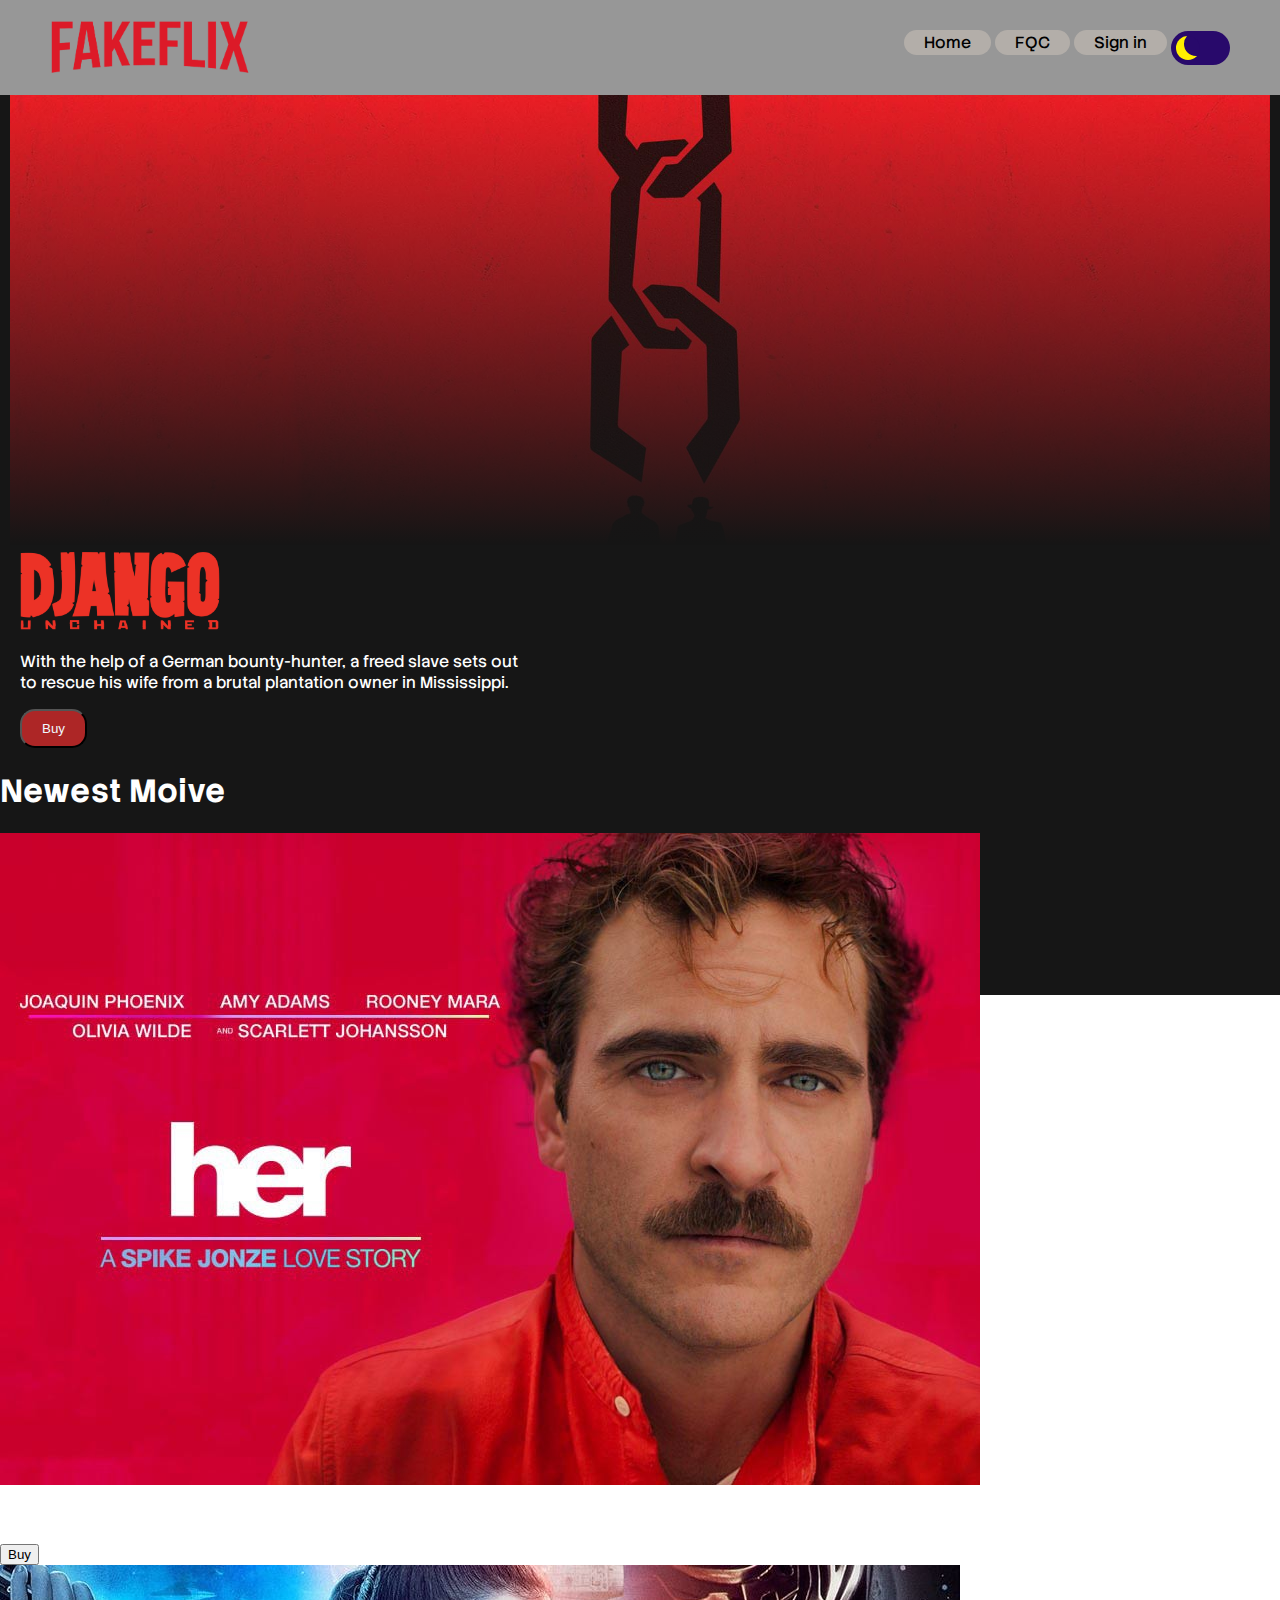
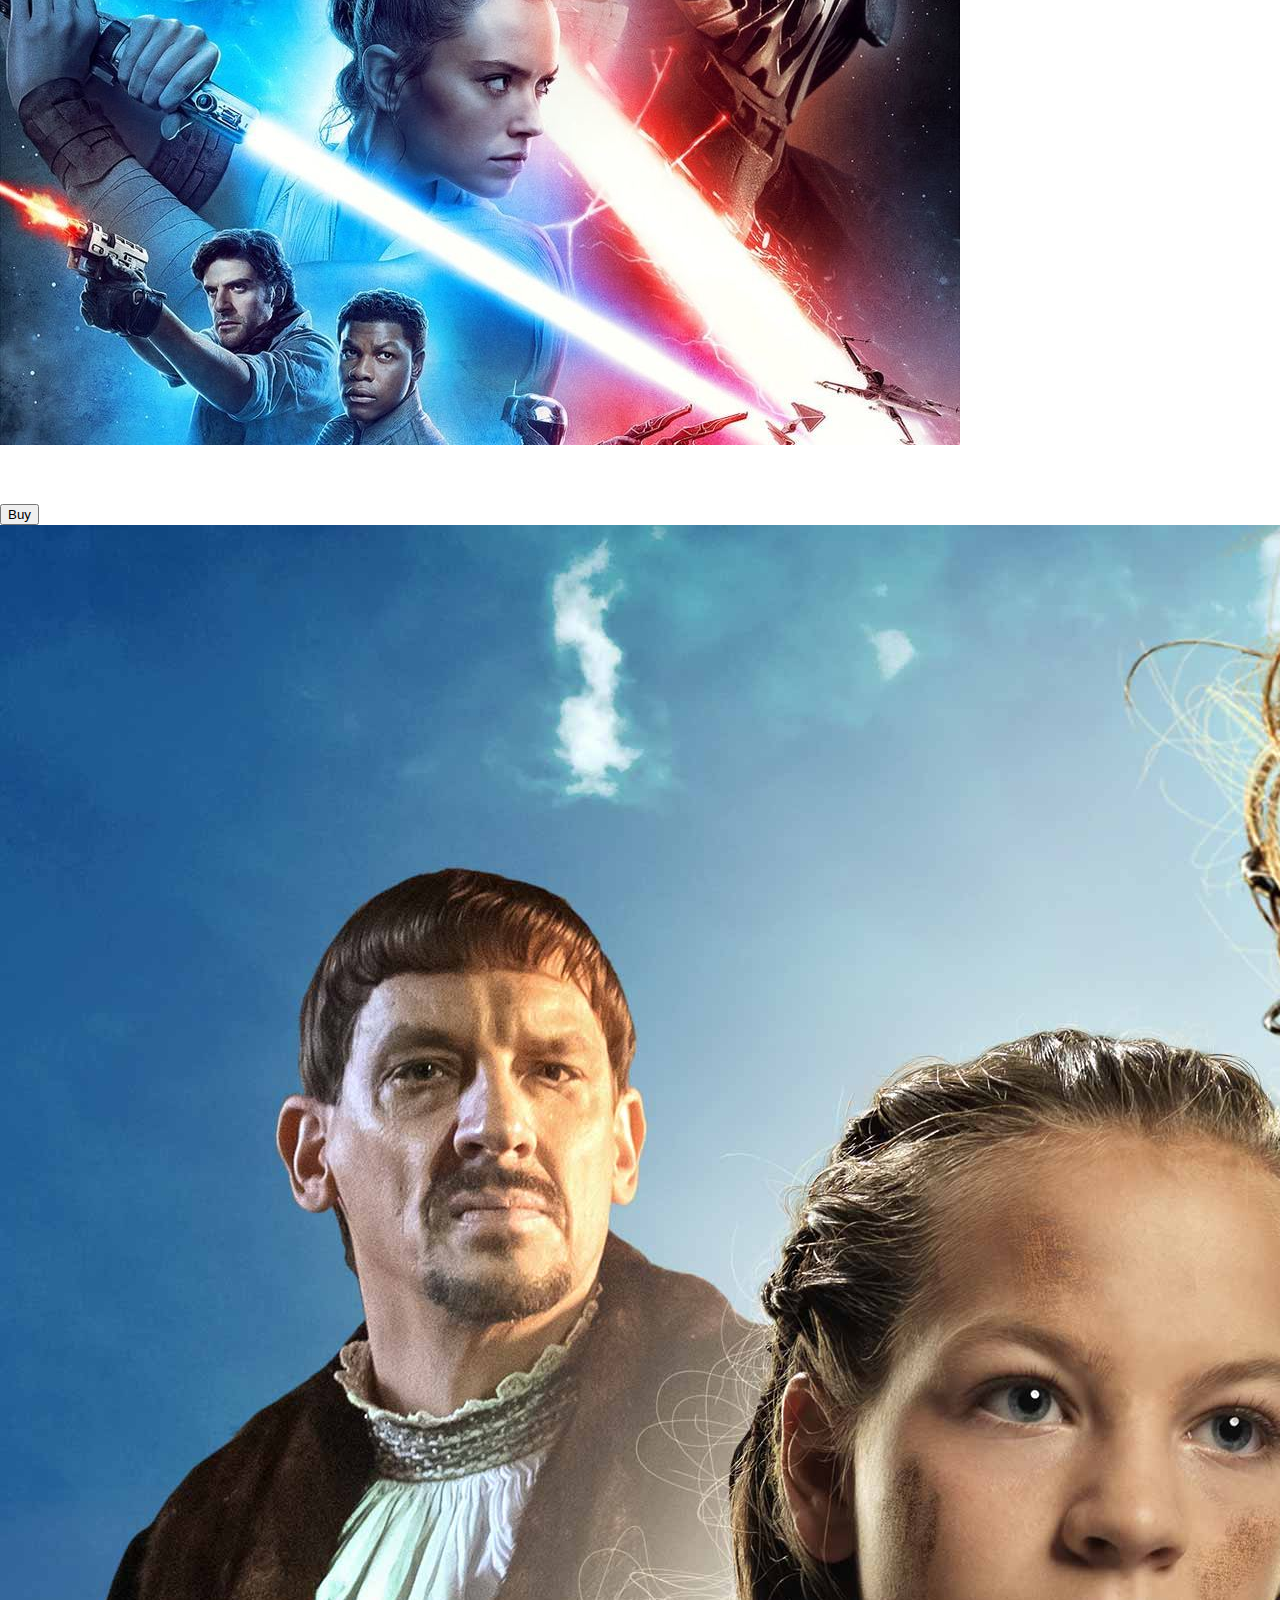
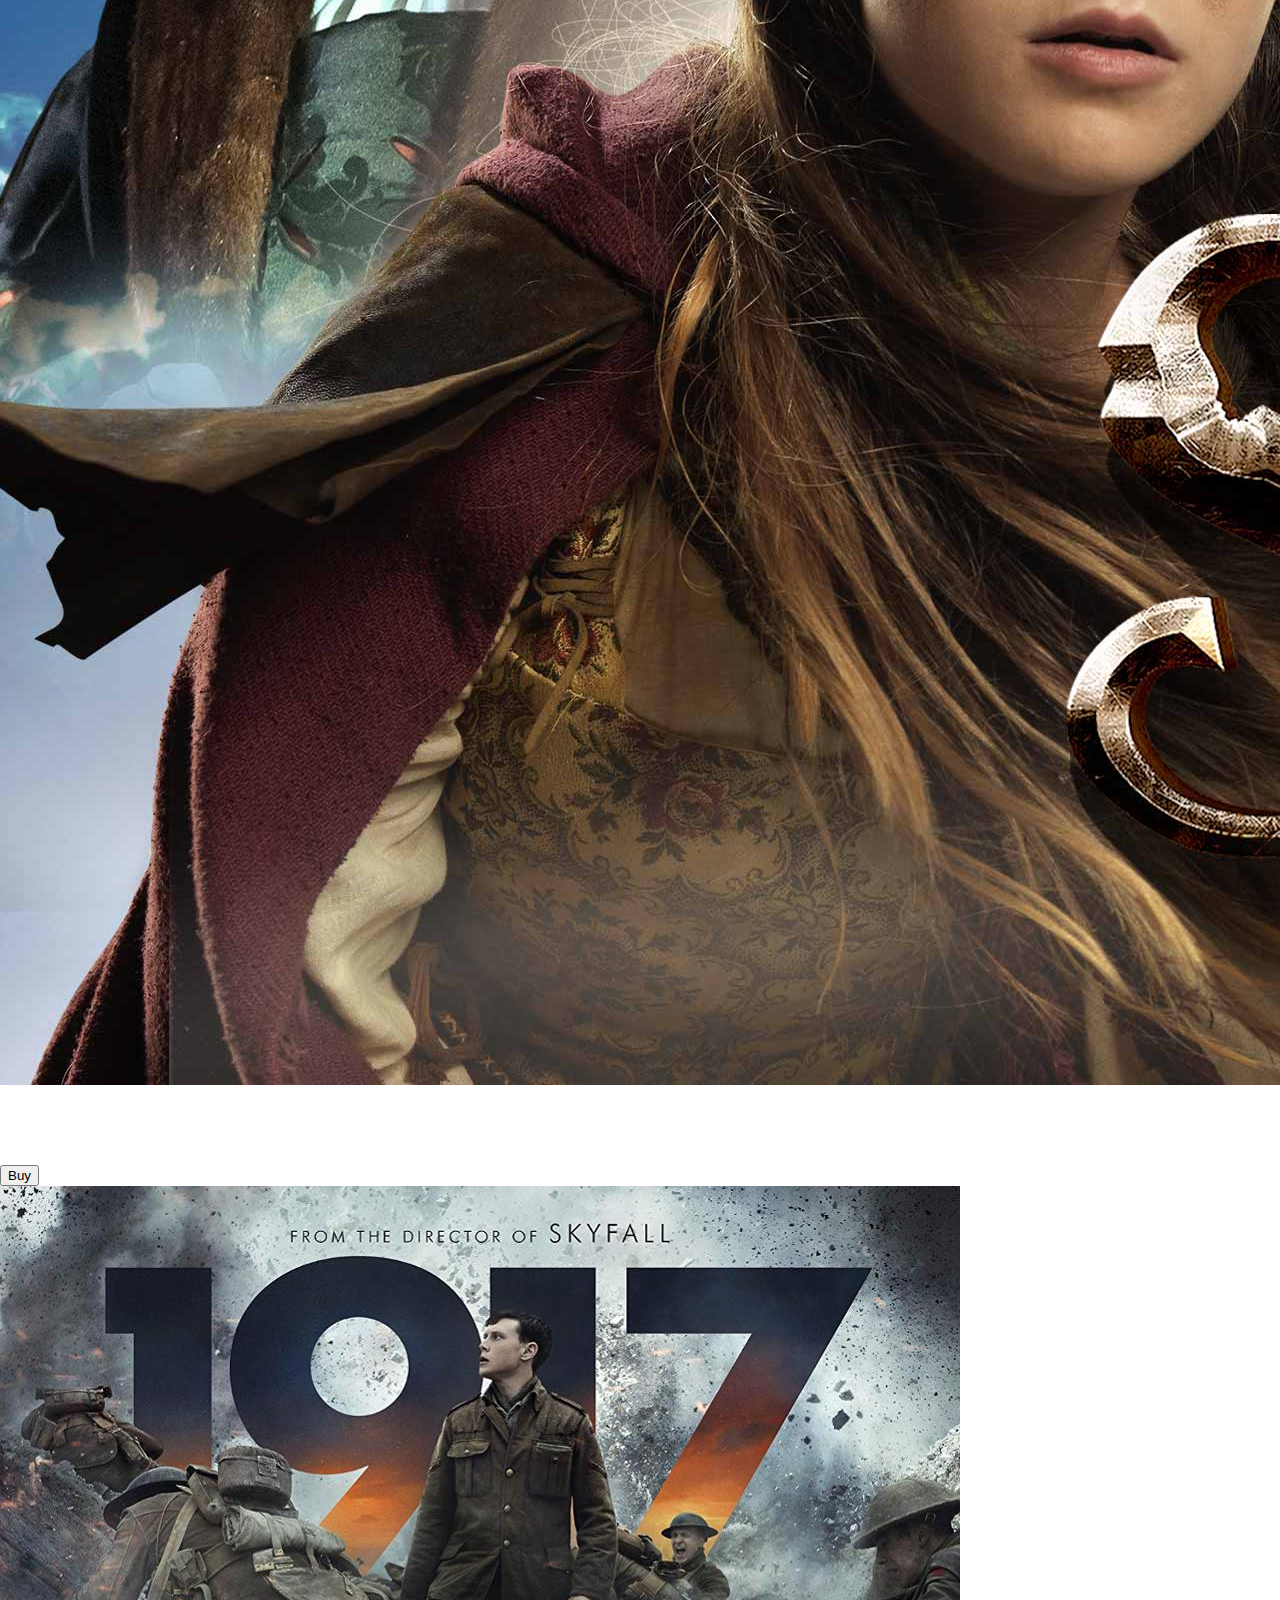
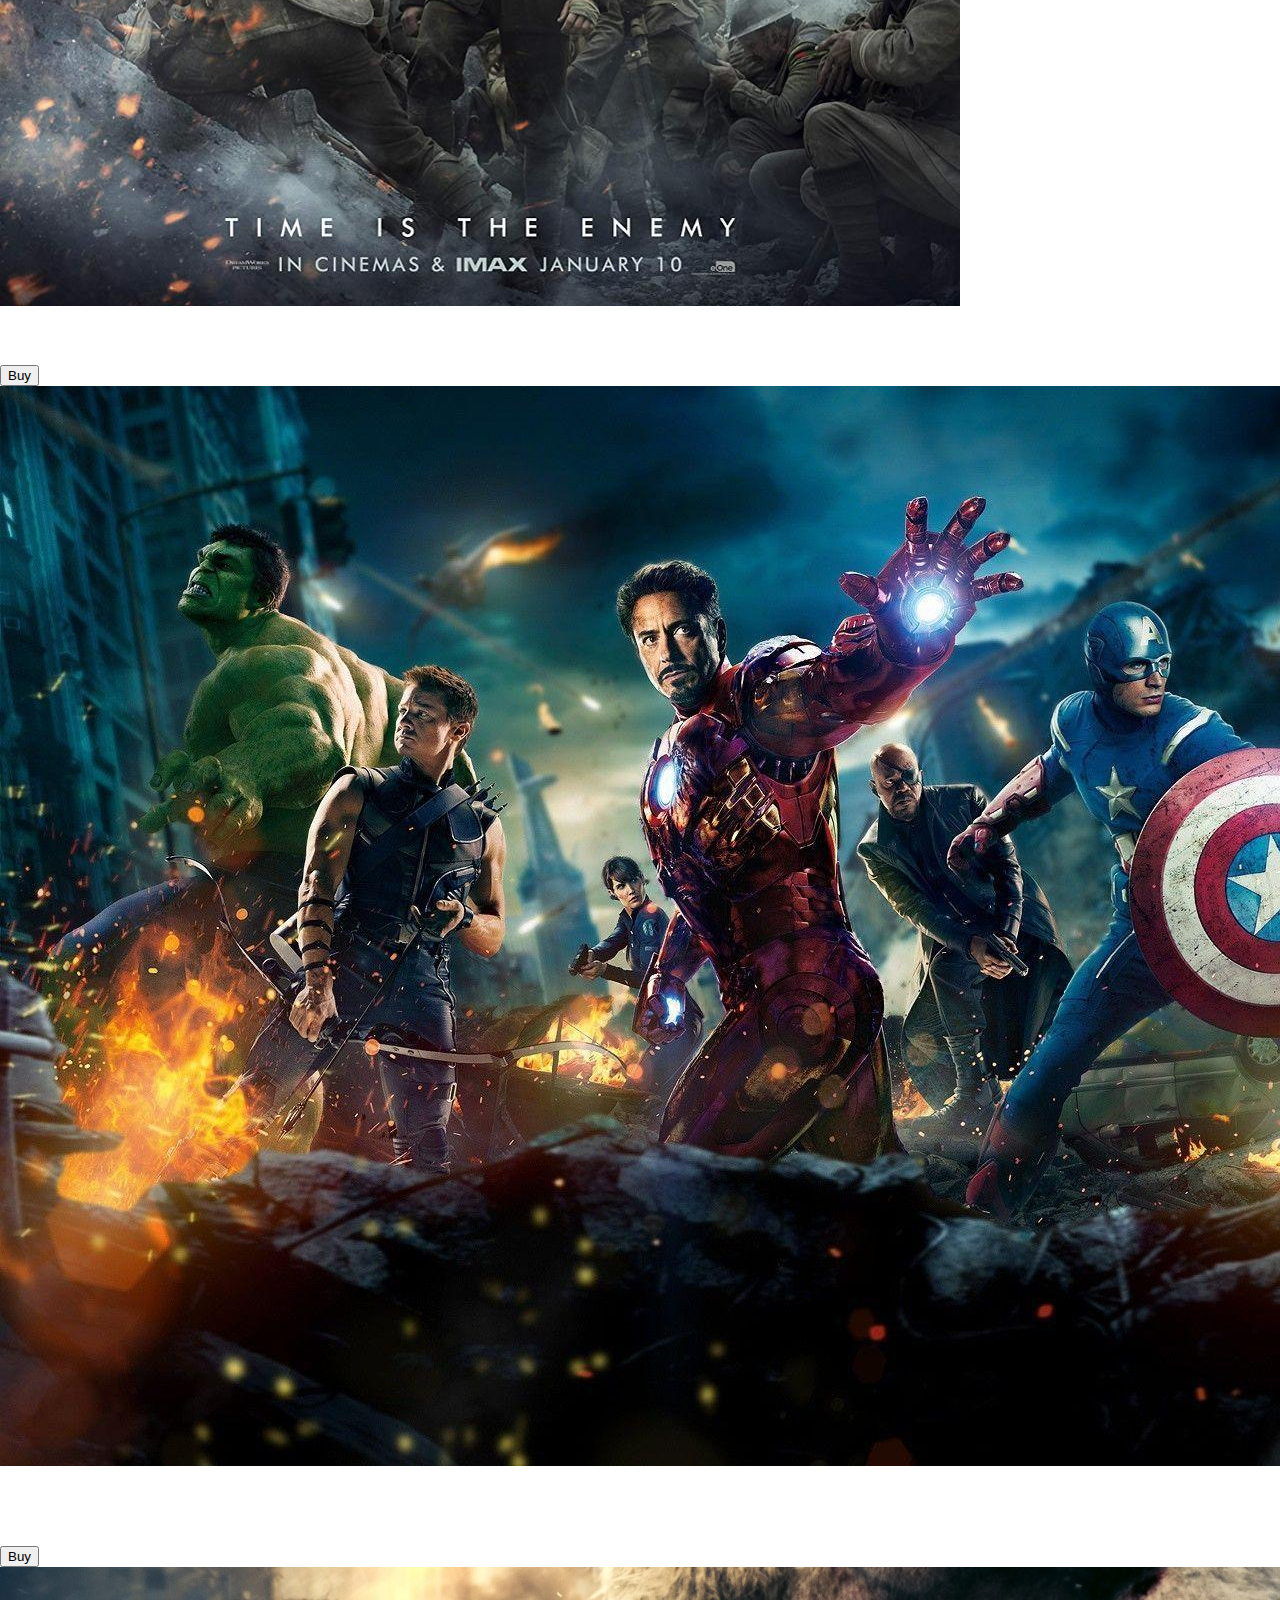
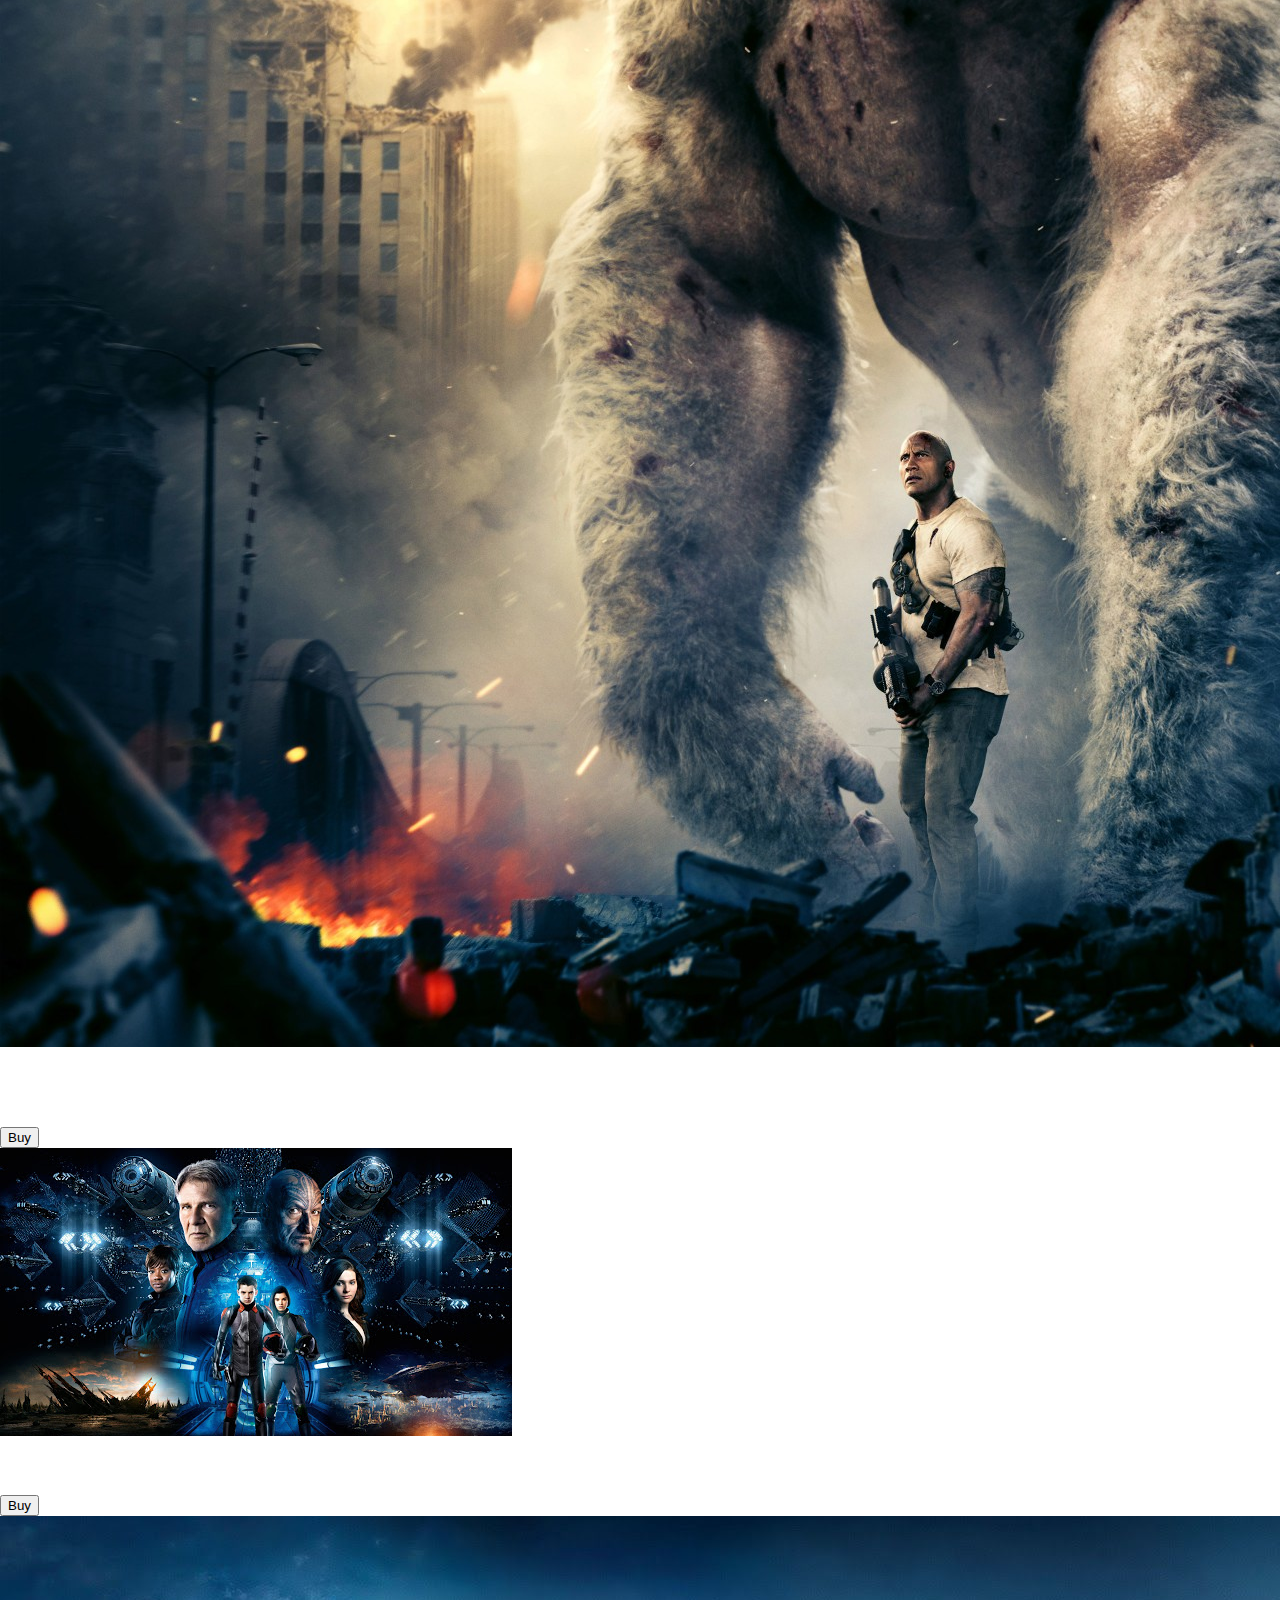
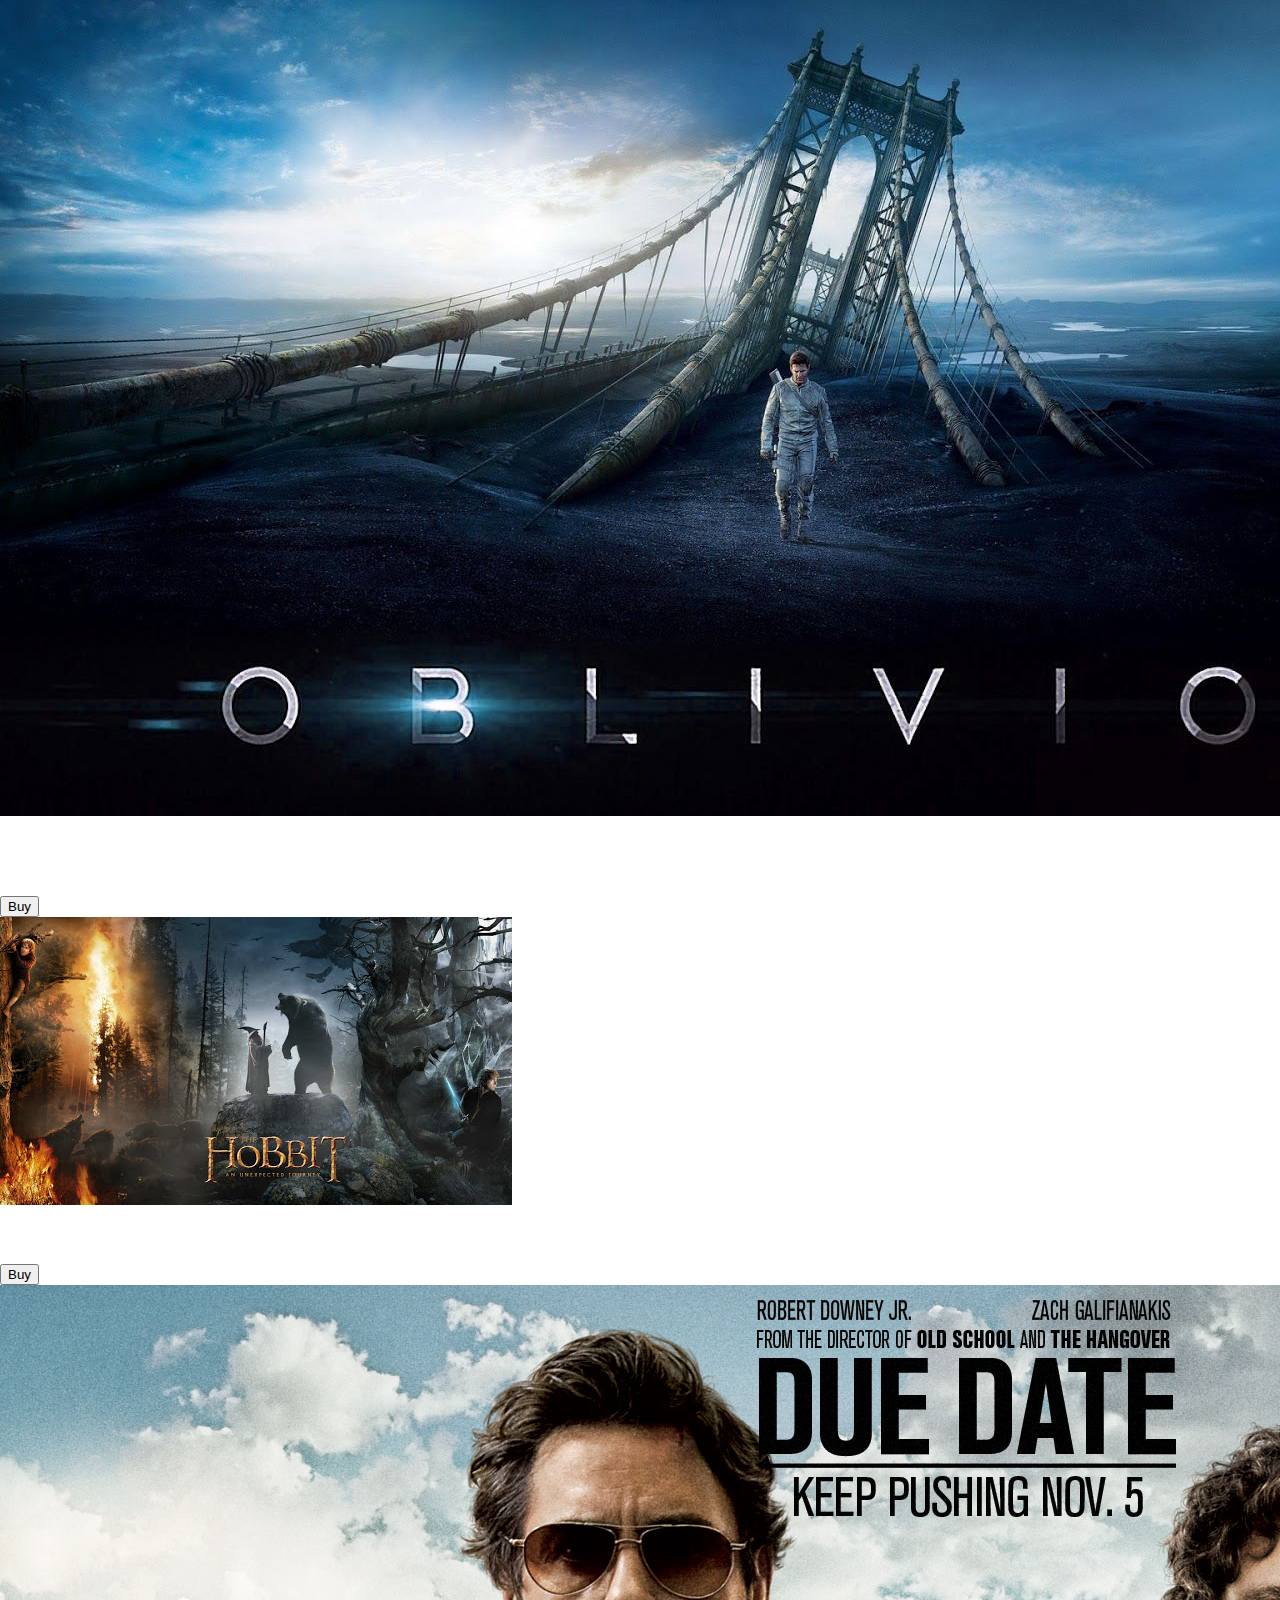
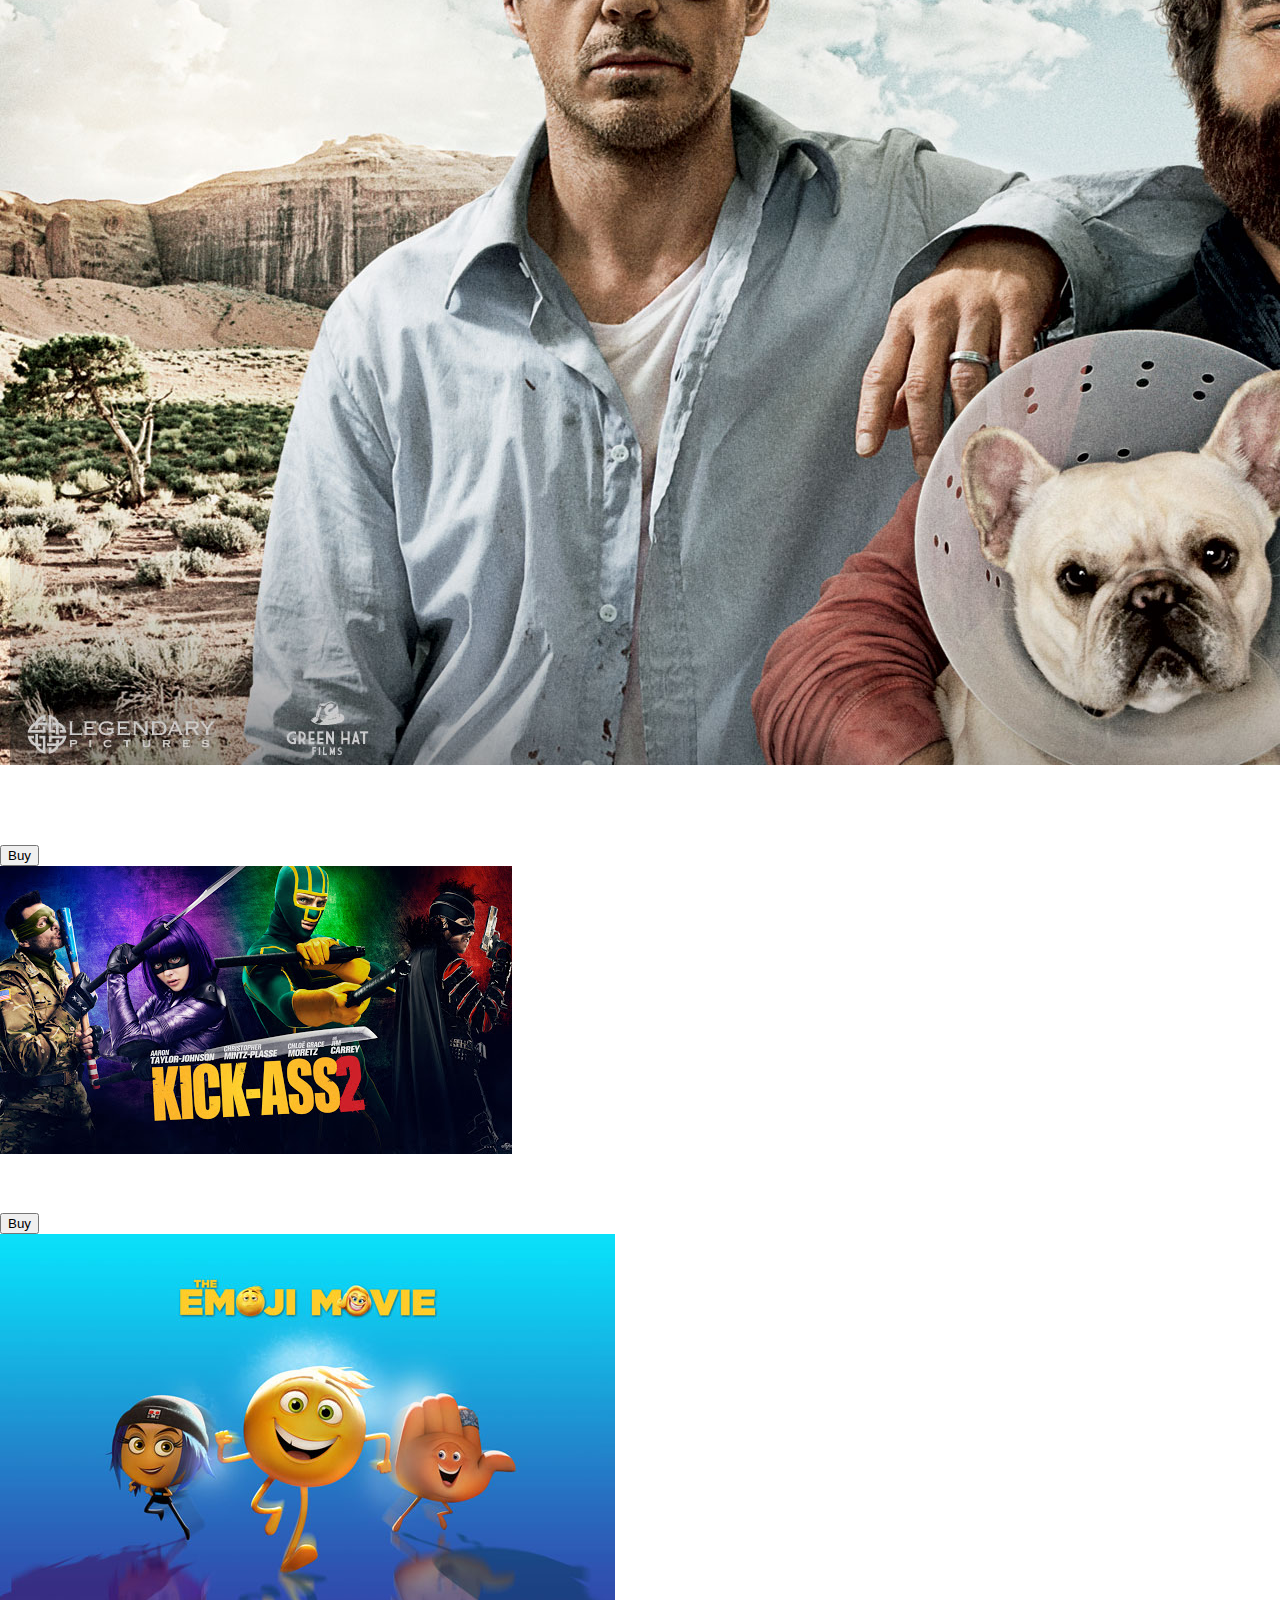
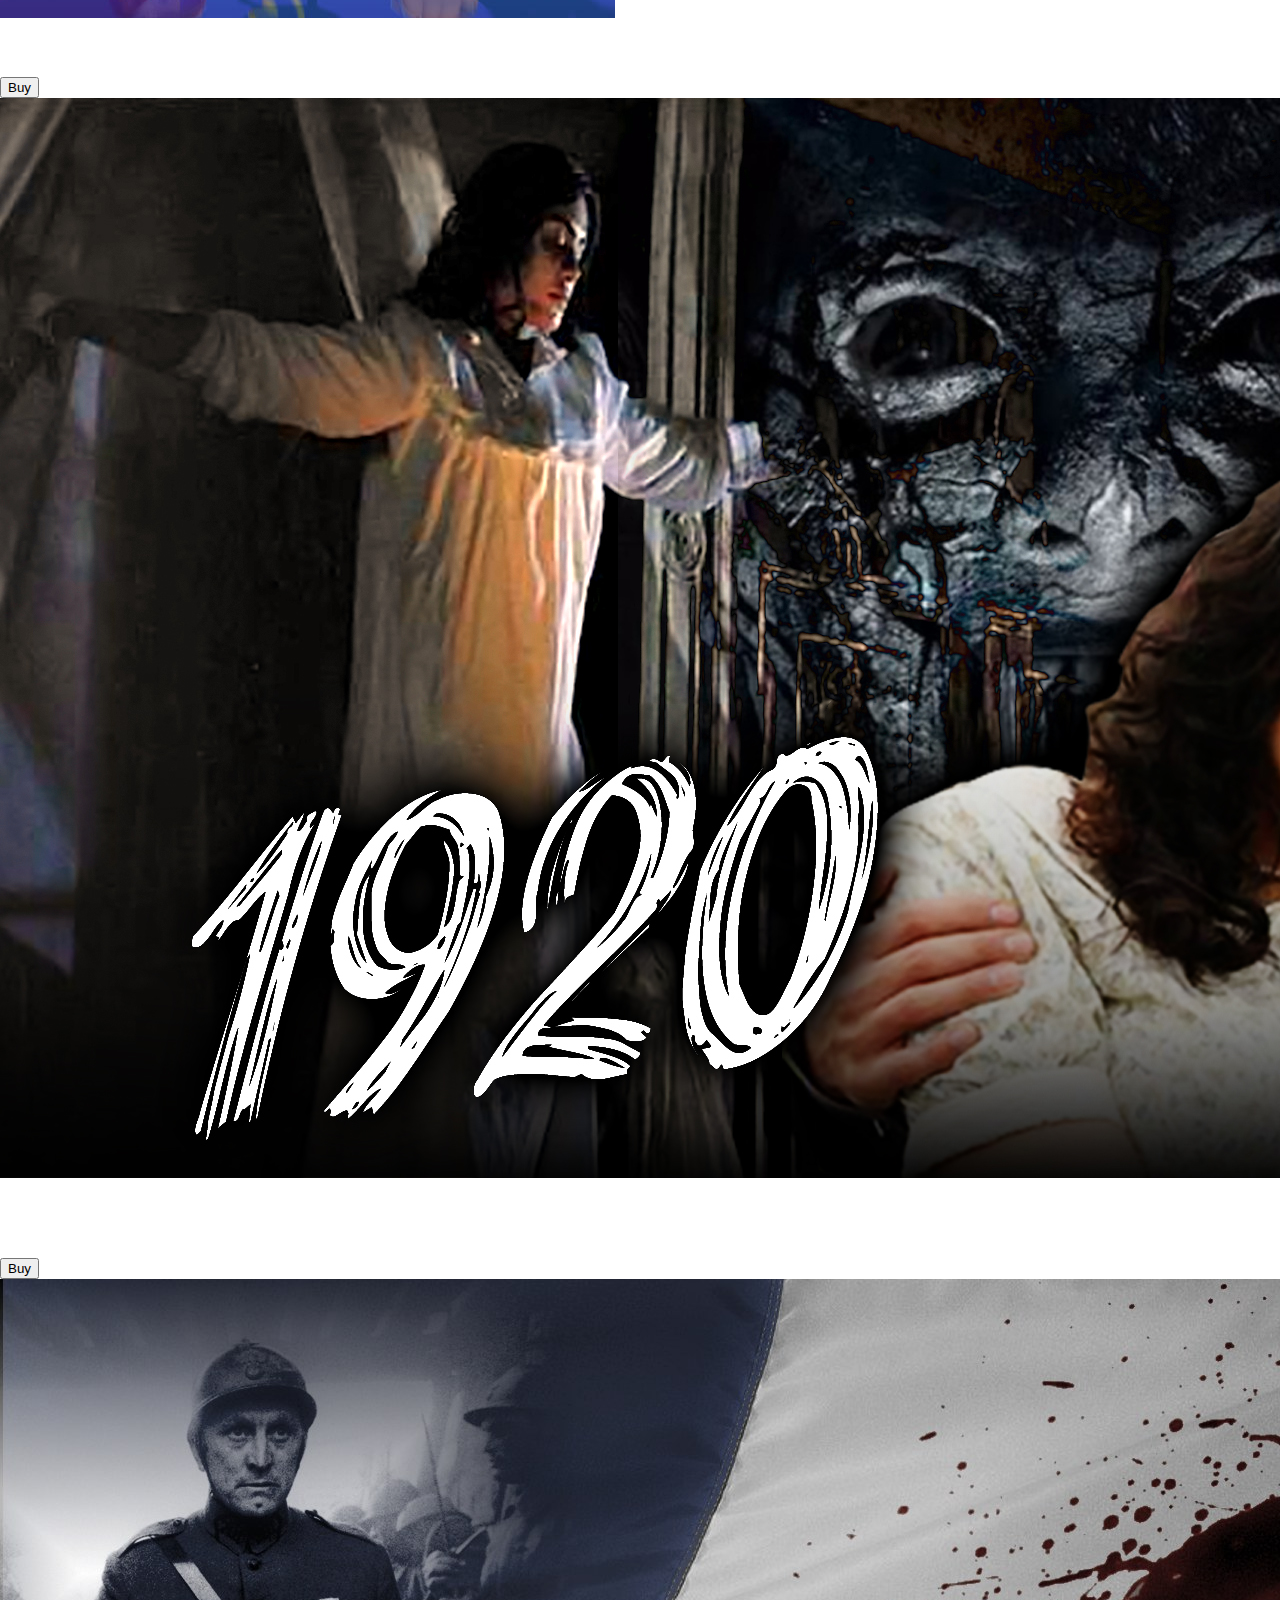
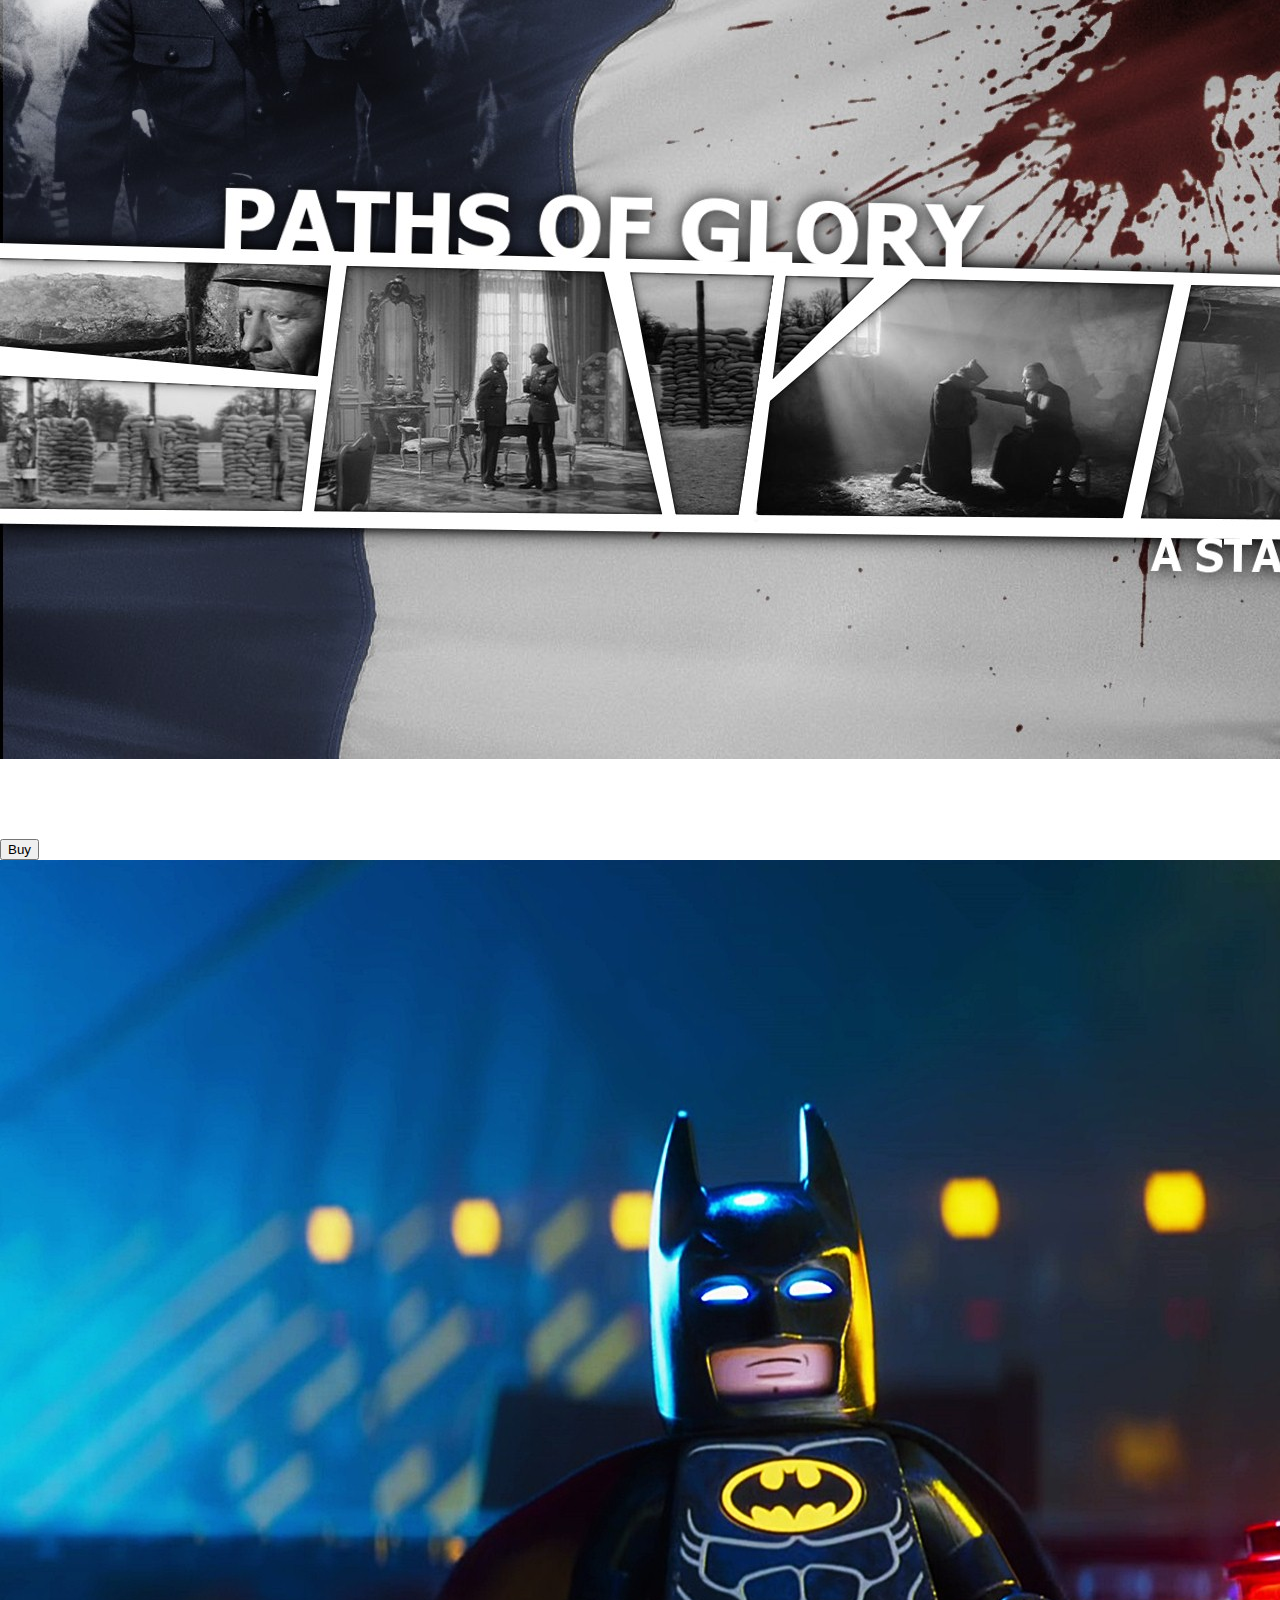
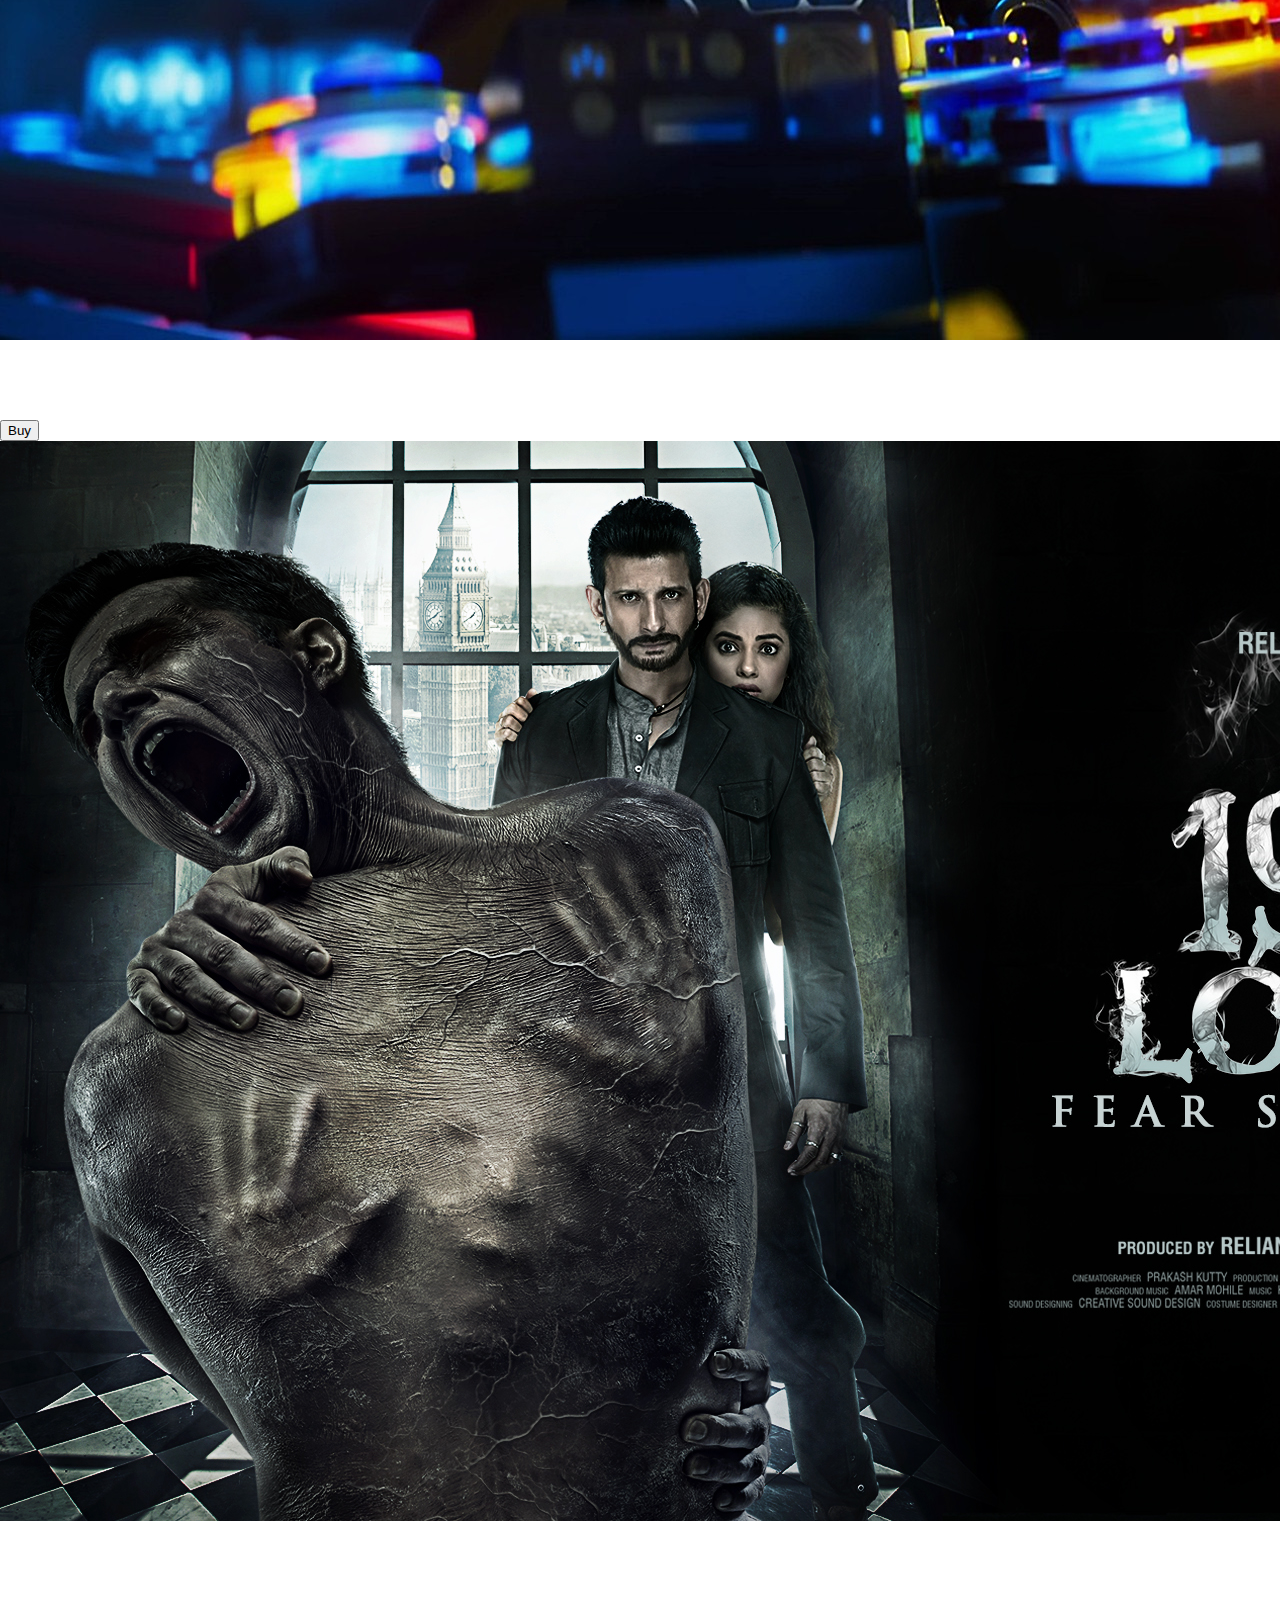
<file: index.html>
<!DOCTYPE html>
<head>
  <link rel="preconnect" href="https://fonts.googleapis.com" />
  <link rel="preconnect" href="https://fonts.gstatic.com" crossorigin />
  <link
    href="https://fonts.googleapis.com/css2?family=Stack+Sans+Text:wght@200..700&display=swap"
    rel="stylesheet"
  />

  <link rel="stylesheet" href="style.css" />
  <title>FAKEnetflix</title>
</head>
<body>
  <div class="header">
    <img
      src="iamge/Logo/201563513-c2c7a03a-7ee0-4fea-869c-76f83f2557ac.png"
      width="200"
      alt="FAKEnetflix Logo"
    />

    <div class="header-Links header-margin" >
      <a href="C:/Users/ryan3/Desktop/HTML%20project/252Project/index.html" target="_blank">Home</a>
      <a href="#footerFQC">FQC</a>
        <a class="sign-in-link" href="CreatAccount.html">Sign in</a>
      <!-- From Uiverse.io by alexruix -->
      <label class="switch">
        <input type="checkbox" />
        <span class="slider"></span>
      </label>

      
    </div>
  </div>

  <div class="container">
    <div class="content-container">
        <div class="featured-content" style="background-image: linear-gradient(to bottom, rgba(0,0,0,0), #151515), url('iamge/f-1.jpg'); background-size: cover; background-position: center; background-repeat: no-repeat;"></div>
          <img class="featured-title" src="iamge/f-t-1.png" alt="">
          <p class="featured-desc">With the help of a German bounty-hunter, a freed slave sets out to rescue his wife from a brutal plantation owner in Mississippi.</p>
        <a href="ChoosePlace.html">
          <button class="featured-button">Buy</button>
        </a>    
        </div>
        <div class="moive-list-container">
            <h1 class="moive-list-title">Newest Moive</h1>
            <div class="moive-list-wrapper">
                <div class="moive-list">
                    <div class="moive-list-item">
                        <img class="moive-list-item-iamge" src="iamge/1.jpeg" alt="Movie 1">
                        <span class="moive-list-item-title">Her</span>
                        <p class="moive-list-itme-desc">In the near future, a lonely writer develops an unlikely relationship with an operating system designed to meet his every need.</p>
                        <a href="ChoosePlace.html">
                          <button class="moive-list-item-button">Buy</button>
                        </a>
                    </div>
                    <div class="moive-list-item">
                        <img class="moive-list-item-iamge" src="iamge/2.jpeg" alt="Movie 2">
                        <span class="moive-list-item-title">Star wars</span>
                        <p class="moive-list-itme-desc">Experience an exciting adventure in this thrilling film.</p>
                        <a href="ChoosePlace.html">
                          <button class="moive-list-item-button">Buy</button>
                        </a>
                    </div>
                    <div class="moive-list-item">
                        <img class="moive-list-item-iamge" src="iamge/3.jpg" alt="Movie 3">
                        <span class="moive-list-item-title">Storm</span>
                        <p class="moive-list-itme-desc">A captivating story that will keep you on the edge of your seat.</p>
                        <a href="ChoosePlace.html">
                          <button class="moive-list-item-button">Buy</button>
                        </a>
                    </div>
                    <div class="moive-list-item">
                        <img class="moive-list-item-iamge" src="iamge/4.jpg" alt="Movie 4">
                        <span class="moive-list-item-title">1920</span>
                        <p class="moive-list-itme-desc">Discover a world of mystery and intrigue.</p>
                        <a href="ChoosePlace.html">
                          <button class="moive-list-item-button">Buy</button>
                        </a>
                    </div>
                    <div class="moive-list-item">
                        <img class="moive-list-item-iamge" src="iamge/5.jpg" alt="Movie 5">
                        <span class="moive-list-item-title">Marvile</span>
                        <p class="moive-list-itme-desc">An epic journey through time and space.</p>
                        <a href="ChoosePlace.html">
                          <button class="moive-list-item-button">Buy</button>
                        </a>
                    </div>
                    <div class="moive-list-item">
                        <img class="moive-list-item-iamge" src="iamge/6.jpg" alt="Movie 6">
                        <span class="moive-list-item-title">The man</span>
                        <p class="moive-list-itme-desc">Action-packed scenes and unforgettable characters.</p>
                        <a href="ChoosePlace.html">
                          <button class="moive-list-item-button">Buy</button>
                        </a>
                    </div>
                    <div class="moive-list-item">
                        <img class="moive-list-item-iamge" src="iamge/7.jpg" alt="Movie 7">
                        <span class="moive-list-item-title">One Day left</span>
                        <p class="moive-list-itme-desc">A heartwarming tale of friendship and courage.</p>
                        <a href="ChoosePlace.html">
                          <button class="moive-list-item-button">Buy</button>
                        </a>
                    </div>
                    <div class="moive-list-item">
                        <img class="moive-list-item-iamge" src="iamge/8.jpg" alt="Movie 8">
                        <span class="moive-list-item-title">Obil</span>
                        <p class="moive-list-itme-desc">Suspenseful thriller that will leave you guessing.</p>
                        <a href="ChoosePlace.html">
                          <button class="moive-list-item-button">Buy</button>
                        </a>
                    </div>
                    <div class="moive-list-item">
                        <img class="moive-list-item-iamge" src="iamge/9.jpg" alt="Movie 9">
                        <span class="moive-list-item-title">Hobbit</span>
                        <p class="moive-list-itme-desc">A comedy that will make you laugh out loud.</p>
                        <a href="ChoosePlace.html">
                          <button class="moive-list-item-button">Buy</button>
                        </a>
                    </div>
                    <div class="moive-list-item">
                        <img class="moive-list-item-iamge" src="iamge/10.jpg" alt="Movie 10">
                        <span class="moive-list-item-title">Due</span>
                        <p class="moive-list-itme-desc">Drama filled with emotion and powerful performances.</p>
                        <a href="ChoosePlace.html">
                          <button class="moive-list-item-button">Buy</button>
                        </a>
                    </div>
                    <div class="moive-list-item">
                        <img class="moive-list-item-iamge" src="iamge/11.jpg" alt="Movie 11">
                        <span class="moive-list-item-title">KICK عيب</span>
                        <p class="moive-list-itme-desc">Sci-fi adventure that explores the unknown.</p>
                        <a href="ChoosePlace.html">
                          <button class="moive-list-item-button">Buy</button>
                        </a>
                    </div>
                    <div class="moive-list-item">
                        <img class="moive-list-item-iamge" src="iamge/12.jpg" alt="Movie 12">
                        <span class="moive-list-item-title">Emojje</span>
                        <p class="moive-list-itme-desc">Romance that will touch your heart.</p>
                        <a href="ChoosePlace.html">
                          <button class="moive-list-item-button">Buy</button>
                        </a>
                    </div>
                    <div class="moive-list-item">
                        <img class="moive-list-item-iamge" src="iamge/13.jpg" alt="Movie 13">
                        <span class="moive-list-item-title">Movie 13</span>
                        <p class="moive-list-itme-desc">Horror that will keep you up at night.</p>
                        <a href="ChoosePlace.html">
                          <button class="moive-list-item-button">Buy</button>
                        </a>
                    </div>
                    <div class="moive-list-item">
                        <img class="moive-list-item-iamge" src="iamge/14.jpg" alt="Movie 14">
                        <span class="moive-list-item-title">Movie 14</span>
                        <p class="moive-list-itme-desc">Fantasy world with magical creatures and adventures.</p>
                        <a href="ChoosePlace.html">
                          <button class="moive-list-item-button">Buy</button>
                        </a>
                    </div>
                    <div class="moive-list-item">
                        <img class="moive-list-item-iamge" src="iamge/15.jpg" alt="Movie 15">
                        <span class="moive-list-item-title">Movie 15</span>
                        <p class="moive-list-itme-desc">Crime thriller with unexpected twists.</p>
                        <a href="ChoosePlace.html">
                          <button class="moive-list-item-button">Buy</button>
                        </a>
                    </div>
                    <div class="moive-list-item">
                        <img class="moive-list-item-iamge" src="iamge/16.jpg" alt="Movie 16">
                        <span class="moive-list-item-title">Movie 16</span>
                        <p class="moive-list-itme-desc">Historical drama set in a bygone era.</p>
                        <a href="ChoosePlace.html">
                          <button class="moive-list-item-button">Buy</button>
                        </a>
                    </div>
                    <div class="moive-list-item">
                        <img class="moive-list-item-iamge" src="iamge/17.jpg" alt="Movie 17">
                        <span class="moive-list-item-title">Movie 17</span>
                        <p class="moive-list-itme-desc">Adventure film with breathtaking landscapes.</p>
                        <a href="ChoosePlace.html">
                          <button class="moive-list-item-button">Buy</button>
                        </a>
                    </div>
                    <div class="moive-list-item">
                        <img class="moive-list-item-iamge" src="iamge/18.jpg" alt="Movie 18">
                        <span class="moive-list-item-title">Movie 18</span>
                        <p class="moive-list-itme-desc">Animation that delights audiences of all ages.</p>
                        <a href="ChoosePlace.html">
                          <button class="moive-list-item-button">Buy</button>
                        </a>
                    </div>
                    
                </div>
            </div>
        </div>
    </div>
  </div>

</body>
<script src="theme-switcher.js"></script>




<!-- FQC Footer
 <footer class="">

<div class="footerindex">
<div class="footerFQC">
<form class="foo" action="#" method="post">
  <h2>Frequently asked questions</h2>




</div>
    
</div>
</footer>


-->
  
</html>
</file>
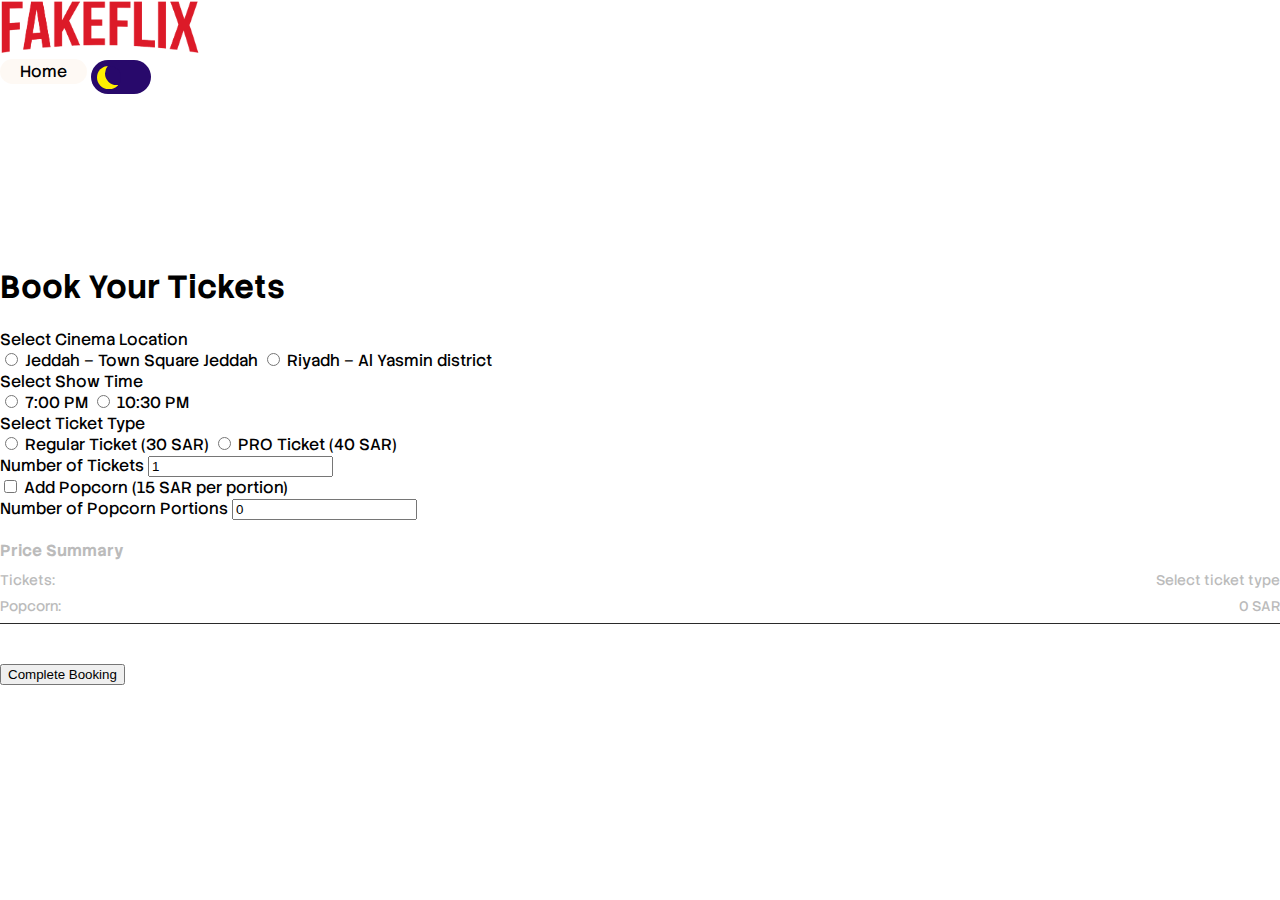
<file: ChoosePlace.html>
<!DOCTYPE html>
<html class="dark-theme">
<head>
  <link rel="preconnect" href="https://fonts.googleapis.com" />
  <link rel="preconnect" href="https://fonts.gstatic.com" crossorigin />
  <link
    href="https://fonts.googleapis.com/css2?family=Stack+Sans+Text:wght@200..700&display=swap"
    rel="stylesheet"
  />

  <link rel="stylesheet" href="style.css" />
  <title>FAKEnetflix</title>
</head>
<body>

<div class="header-logIn">
    <img
      src="iamge/Logo/201563513-c2c7a03a-7ee0-4fea-869c-76f83f2557ac.png"
      width="200"
      alt="FAKEnetflix Logo"
      
    />

    <div class="header-Links" >
      <a href="index.html">Home</a>
      <!-- From Uiverse.io by alexruix -->
      <label class="switch">
        <input type="checkbox" />
        <span class="slider"></span>
      </label>
    </div>
  </div>
  <div class="login-wrapper" style="padding-top: 150px;">
    <form class="login-card" action="#" method="get">
      <h1>Book Your Tickets</h1>
      
      <!-- Cinema Location Selection -->
      <label for="cinemaLocation">Select Cinema Location</label>
      <div class="radio-group">
        <label class="radio-option">
          <input type="radio" name="cinemaLocation" id="cinemaLocation" value="jeddah" required>
          <span class="radio-label">Jeddah – Town Square Jeddah</span>
        </label>
        <label class="radio-option">
          <input type="radio" name="cinemaLocation" value="riyadh">
          <span class="radio-label">Riyadh – Al Yasmin district</span>
        </label>
      </div>

      <!-- Show Time -->
      <label for="showTime">Select Show Time</label>
      <div class="radio-group">
        <label class="radio-option">
          <input type="radio" name="showTime" id="showTime" value="7:00 PM" required>
          <span class="radio-label">7:00 PM</span>
        </label>
        <label class="radio-option">
          <input type="radio" name="showTime" value="10:30 PM">
          <span class="radio-label">10:30 PM</span>
        </label>
      </div>

      <!-- Seat Availability Section -->
      <div id="seatAvailabilitySection" class="seat-availability" style="display: none;">
        <h3>Seat Availability</h3>
        <div class="seat-item">
          <span>عدد الكراسي العادية المتاحة:</span>
          <span id="regularSeatsCount">60</span>
        </div>
        <div class="seat-item">
          <span>عدد الكراسي البرو المتاحة:</span>
          <span id="proSeatsCount">40</span>
        </div>
      </div>

      <!-- Ticket Type -->
      <label for="ticketType">Select Ticket Type</label>
      <div class="radio-group">
        <label class="radio-option">
          <input type="radio" name="ticketType" id="ticketType" value="regular" required>
          <span class="radio-label">Regular Ticket (30 SAR)</span>
        </label>
        <label class="radio-option">
          <input type="radio" name="ticketType" value="pro">
          <span class="radio-label">PRO Ticket (40 SAR)</span>
        </label>
      </div>

      <!-- Number of Tickets -->
      <label for="ticketQuantity">Number of Tickets</label>
      <input 
        type="number" 
        id="ticketQuantity"
        name="ticketQuantity" 
        min="1" 
        value="1"
        required
      >

      <!-- Popcorn Checkbox -->
      <div class="login-row" style="justify-content: flex-start;">
        <label class="remember">
          <input type="checkbox" name="wantPopcorn">
          <span>Add Popcorn (15 SAR per portion)</span>
        </label>
      </div>

      <!-- Number of Popcorn Portions -->
      <label for="popcornQuantity">Number of Popcorn Portions</label>
      <input 
        type="number" 
        id="popcornQuantity"
        name="popcornQuantity"
        min="0" 
        value="0"
      >

      <!-- Price Summary - Calculated by Java Backend -->
      <div class="price-breakdown" id="priceSummary">
        <h3 style="margin: 20px 0 10px 0; font-size: 16px; color: #bbb;">Price Summary</h3>
        <div class="price-item" style="display: flex; justify-content: space-between; margin: 8px 0; color: #bbb; font-size: 14px;">
          <span>Tickets:</span>
          <span id="ticketPriceDisplay">Select ticket type</span>
        </div>
        <div class="price-item" style="display: flex; justify-content: space-between; margin: 8px 0; color: #bbb; font-size: 14px;">
          <span>Popcorn:</span>
          <span id="popcornPriceDisplay">0 SAR</span>
        </div>
        <div class="price-item discount" id="discountRow" style="display: none; justify-content: space-between; margin: 8px 0; color: #4CAF50; font-size: 14px;">
          <span>Bulk Discount (10%):</span>
          <span id="discountDisplay">-0 SAR</span>
        </div>
        <div class="price-item total" style="display: flex; justify-content: space-between; margin: 8px 0; color: #fff; font-size: 16px; font-weight: 600; padding-top: 10px; border-top: 1px solid #2a2a2a;">
          <span>Total:</span>
          <span id="totalPriceDisplay">0 SAR</span>
        </div>
        <div id="priceLoading" style="display: none; color: #888; font-size: 12px; margin-top: 5px;">
          Calculating price...
        </div>
      </div>

      <!-- Submit Button -->
      <button type="submit" class="login-btn">
        Complete Booking
      </button>
    </form>
  </div>
  <script src="theme-switcher.js"></script>
  <script>
    // API Base URL - Empty string means same origin (works for both local and deployed)
    const API_BASE_URL = '';
    
    // Seat availability and price calculation handler
    document.addEventListener('DOMContentLoaded', function() {
      const locationInputs = document.querySelectorAll('input[name="cinemaLocation"]');
      const timeInputs = document.querySelectorAll('input[name="showTime"]');
      const ticketTypeInputs = document.querySelectorAll('input[name="ticketType"]');
      const ticketQuantityInput = document.getElementById('ticketQuantity');
      const popcornQuantityInput = document.getElementById('popcornQuantity');
      const seatAvailabilitySection = document.getElementById('seatAvailabilitySection');
      
      // Price display elements
      const ticketPriceDisplay = document.getElementById('ticketPriceDisplay');
      const popcornPriceDisplay = document.getElementById('popcornPriceDisplay');
      const discountRow = document.getElementById('discountRow');
      const discountDisplay = document.getElementById('discountDisplay');
      const totalPriceDisplay = document.getElementById('totalPriceDisplay');
      const priceLoading = document.getElementById('priceLoading');
      
      // Debounce timer for API calls
      let priceCalculationTimer;
      
      function checkAndShowSeatAvailability() {
        const locationSelected = Array.from(locationInputs).some(input => input.checked);
        const timeSelected = Array.from(timeInputs).some(input => input.checked);
        
        if (locationSelected && timeSelected) {
          seatAvailabilitySection.style.display = 'block';
        } else {
          seatAvailabilitySection.style.display = 'none';
        }
      }
      
      // Function to calculate price using Java backend API
      async function calculatePrice() {
        const selectedTicketType = document.querySelector('input[name="ticketType"]:checked');
        const ticketQuantity = parseInt(ticketQuantityInput.value) || 0;
        const popcornQuantity = parseInt(popcornQuantityInput.value) || 0;
        
        if (!selectedTicketType || ticketQuantity <= 0) {
          ticketPriceDisplay.textContent = 'Select ticket type';
          totalPriceDisplay.textContent = '0 SAR';
          return;
        }
        
        const ticketType = selectedTicketType.value;
        
        // Show loading indicator
        priceLoading.style.display = 'block';
        
        try {
          // Call Java backend API for price calculation
          const response = await fetch(
            `${API_BASE_URL}/calculateprice?ticketType=${ticketType}&ticketQuantity=${ticketQuantity}&popcornQuantity=${popcornQuantity}`
          );
          
          const data = await response.json();
          
          if (data.success) {
            // Update ticket price display
            ticketPriceDisplay.textContent = `${data.ticketUnitPrice} SAR × ${data.ticketQuantity} = ${data.ticketSubtotal} SAR`;
            
            // Update popcorn price display
            if (popcornQuantity > 0) {
              popcornPriceDisplay.textContent = `${data.popcornUnitPrice} SAR × ${data.popcornQuantity} = ${data.popcornSubtotal} SAR`;
            } else {
              popcornPriceDisplay.textContent = '0 SAR';
            }
            
            // Show/hide discount row
            if (data.discountApplied) {
              discountRow.style.display = 'flex';
              discountDisplay.textContent = `-${data.discount} SAR`;
            } else {
              discountRow.style.display = 'none';
            }
            
            // Update total
            totalPriceDisplay.textContent = `${data.total} ${data.currency}`;
            
            // Store total for form submission
            document.getElementById('calculatedTotal').value = data.total;
          } else {
            console.error('Price calculation failed:', data.error);
            totalPriceDisplay.textContent = 'Error calculating price';
          }
        } catch (error) {
          console.error('Failed to calculate price:', error);
          // Fallback to client-side calculation if server is unavailable
          fallbackCalculatePrice(ticketType, ticketQuantity, popcornQuantity);
        } finally {
          priceLoading.style.display = 'none';
        }
      }
      
      // Fallback client-side calculation (backup if server unavailable)
      function fallbackCalculatePrice(ticketType, ticketQuantity, popcornQuantity) {
        const ticketPrice = ticketType === 'pro' ? 40 : 30;
        const popcornPrice = 15;
        
        const ticketSubtotal = ticketPrice * ticketQuantity;
        const popcornSubtotal = popcornPrice * popcornQuantity;
        let total = ticketSubtotal + popcornSubtotal;
        
        // Apply 10% discount for 5+ tickets
        if (ticketQuantity >= 5) {
          total = total * 0.9;
        }
        
        ticketPriceDisplay.textContent = `${ticketPrice} SAR × ${ticketQuantity} = ${ticketSubtotal} SAR`;
        popcornPriceDisplay.textContent = popcornQuantity > 0 ? `15 SAR × ${popcornQuantity} = ${popcornSubtotal} SAR` : '0 SAR';
        
        if (ticketQuantity >= 5) {
          discountRow.style.display = 'flex';
          discountDisplay.textContent = `-${((ticketSubtotal + popcornSubtotal) * 0.1).toFixed(2)} SAR`;
        } else {
          discountRow.style.display = 'none';
        }
        
        totalPriceDisplay.textContent = `${total.toFixed(2)} SAR`;
      }
      
      // Debounced price calculation to avoid too many API calls
      function debouncedCalculatePrice() {
        clearTimeout(priceCalculationTimer);
        priceCalculationTimer = setTimeout(calculatePrice, 300);
      }
      
      // Add event listeners to location inputs
      locationInputs.forEach(input => {
        input.addEventListener('change', checkAndShowSeatAvailability);
      });
      
      // Add event listeners to time inputs
      timeInputs.forEach(input => {
        input.addEventListener('change', checkAndShowSeatAvailability);
      });
      
      // Add event listeners for price calculation
      ticketTypeInputs.forEach(input => {
        input.addEventListener('change', debouncedCalculatePrice);
      });
      
      ticketQuantityInput.addEventListener('input', debouncedCalculatePrice);
      popcornQuantityInput.addEventListener('input', debouncedCalculatePrice);
      
      // Form submission handler
      document.querySelector('.login-card').addEventListener('submit', async function(e) {
        e.preventDefault();
        
        const formData = {
          movieName: new URLSearchParams(window.location.search).get('movie') || 'Unknown Movie',
          location: document.querySelector('input[name="cinemaLocation"]:checked')?.value === 'jeddah' 
            ? 'Jeddah – Town Square Jeddah' 
            : 'Riyadh – Al Yasmin district',
          showTime: document.querySelector('input[name="showTime"]:checked')?.value,
          ticketType: document.querySelector('input[name="ticketType"]:checked')?.value,
          ticketQuantity: ticketQuantityInput.value,
          popcornQuantity: popcornQuantityInput.value
        };
        
        try {
          const response = await fetch(`${API_BASE_URL}/booking`, {
            method: 'POST',
            headers: {
              'Content-Type': 'application/x-www-form-urlencoded',
            },
            body: new URLSearchParams(formData).toString()
          });
          
          const result = await response.json();
          
          if (result.success) {
            alert(`Booking Successful!\nBooking ID: ${result.bookingId}\nTotal: ${result.pricing.total} SAR`);
            window.location.href = 'index.html';
          } else {
            alert(`Booking Failed: ${result.error}`);
          }
        } catch (error) {
          console.error('Booking failed:', error);
          alert('Booking failed. Please try again.');
        }
      });
    });
  </script>
  
  <!-- Hidden field to store calculated total -->
  <input type="hidden" id="calculatedTotal" name="calculatedTotal" value="0">

</body>
</html>
</file>
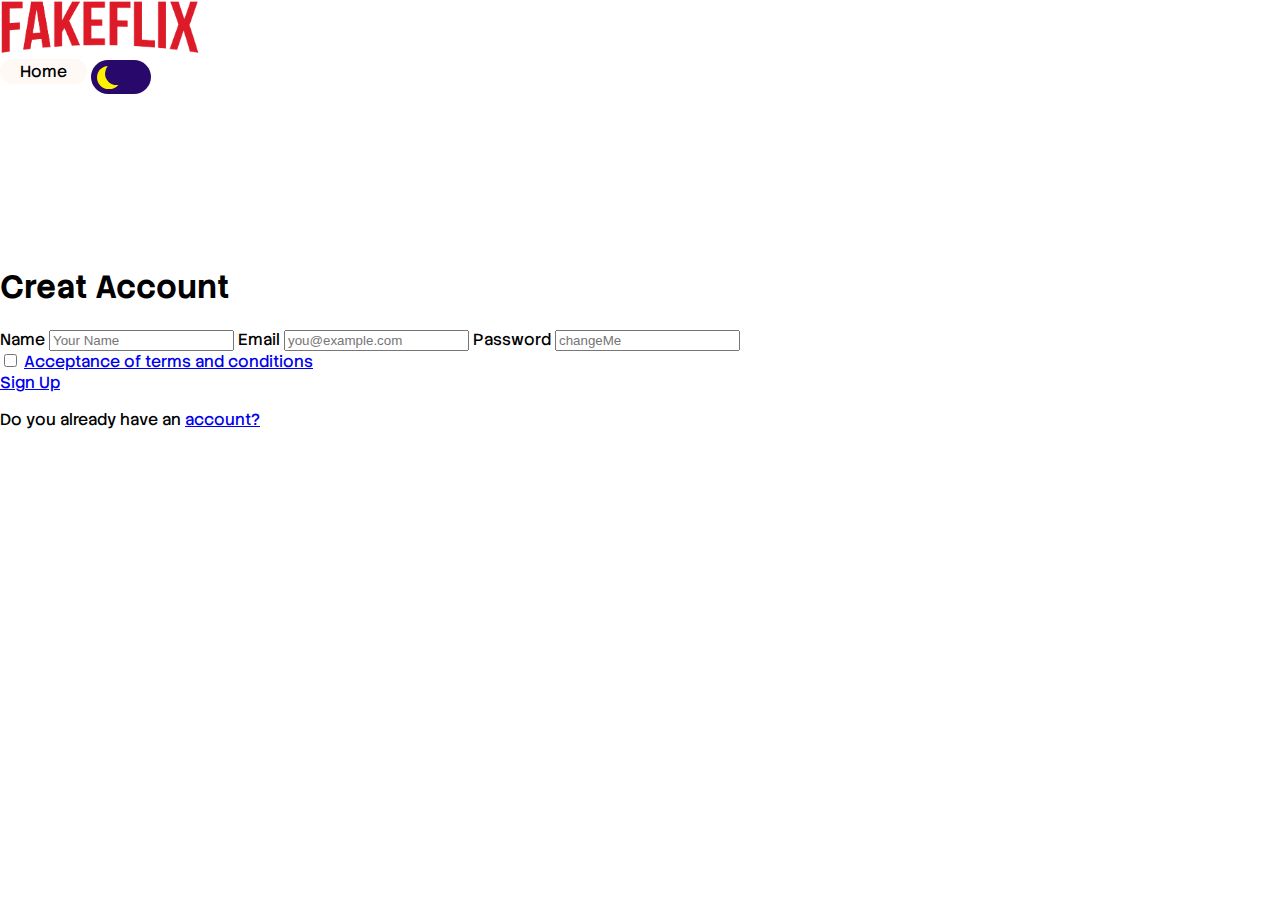
<file: CreatAccount.html>
<!DOCTYPE html>
<html class="dark-theme">
<head>
  <link rel="preconnect" href="https://fonts.googleapis.com" />
  <link rel="preconnect" href="https://fonts.gstatic.com" crossorigin />
  <link
    href="https://fonts.googleapis.com/css2?family=Stack+Sans+Text:wght@200..700&display=swap"
    rel="stylesheet"
  />

  <link rel="stylesheet" href="style.css" />
  <title>FAKEnetflix</title>
  <style>
    body, html {
      background-color: var(--bg-primary);
      margin: 0;
      padding: 0;
    }
    .login-wrapper {
      background-color: var(--bg-primary);
    }
  </style>
</head>

<div class="header-logIn">
    <img
      src="iamge/Logo/201563513-c2c7a03a-7ee0-4fea-869c-76f83f2557ac.png"
      width="200"
      alt="FAKEnetflix Logo"
      
    />

    <div class="header-Links" >
      <a href="index.html">Home</a>
      <!-- From Uiverse.io by alexruix -->
      <label class="switch">
        <input type="checkbox" />
        <span class="slider"></span>
      </label>
    </div>
  </div>


  <div class="login-wrapper" style="padding-top: 150px; ">
  <form class="login-card" action="/signup" method="post">
    <h1>Creat Account</h1>

     <label for="Name">Name</label>
    <input id="Name" name="Name" type="text" placeholder="Your Name" required />
     
    <label for="email">Email</label>
    <input id="email" name="email" type="email" placeholder="you@example.com" required />
    
   

    <label for="password">Password</label>
    <input id="password" name="password" type="password" placeholder="changeMe" required />

    <div class="login-row">
      <label class="remember">
        <input type="checkbox" name="remember" />
        <span><a href="d" class="Acceptance">Acceptance of terms and conditions</a></span>
      </label>
    
    </div>

    <a class="login-btn" href="index.html">Sign Up</a>


    <p class="signup-hint">
      Do you already have an <a href="LogginPage.html">account?</a>
    </p>
</form>
</div>
<script src="theme-switcher.js"></script>
</html>
</file>
<file: style.css>
body{
        margin: 0%;
        
        

  font-family: "Stack Sans Text", sans-serif;

    }
    .logo{
        color: aqua;


    }

    .header{
       
         background-color: rgba(0, 0, 0, 0.406);

         
        display: flex;
        justify-content: space-between;
        align-items: center;
        padding: 20px 50px;
        
    }

    .header-Links a{
        background-color: rgba(250, 235, 215, 0.278);
        
        color: rgb(0, 0, 0);
        padding: 2px 20px;
        text-decoration: none;
        border-radius: 15px;
        
      
        
    }

    .header-Links a:hover{
        background-color: antiquewhite;
        color: rgb(255, 85, 0);
        

    }
    .header-Links button{
          font-family: "Stack Sans Text", sans-serif;
         background-color: antiquewhite;
        color: rgb(255, 85, 0);
        border: none;
        padding: 5px 15px;
        border-radius: 15px;

    }

    .header-Links button:hover{
         background-color: rgb(190, 132, 56);
        color: rgb(255, 85, 0);

    }


    .profile-contaiern{
          flex: 2;
    }

    .profile-pic{
         width: 32px;
         height: 32px;
         border-radius: 50%;
         color: aliceblue;
    }












    /* From Uiverse.io by alexruix */ 
/* The switch - the box around the slider */
.switch {
  font-size: 17px;
  position: relative;
  display: inline-block;
  width: 3.5em;
  height: 2em;
}

/* Hide default HTML checkbox */
.switch input {
  opacity: 0;
  width: 0;
  height: 0;
}

/* The slider */
.slider {
  --background: #28096b;
  position: absolute;
  cursor: pointer;
  top: 0;
  left: 0;
  right: 0;
  bottom: 0;
  background-color: var(--background);
  transition: .5s;
  border-radius: 30px;
}

.slider:before {
  position: absolute;
  content: "";
  height: 1.4em;
  width: 1.4em;
  border-radius: 50%;
  left: 10%;
  bottom: 15%;
  box-shadow: inset 8px -4px 0px 0px #fff000;
  background: var(--background);
  transition: .5s;
}

input:checked + .slider {
  background-color: #522ba7;
}

input:checked + .slider:before {
  transform: translateX(100%);
  box-shadow: inset 15px -4px 0px 15px #fff000;
}


.container{
    background-color: rgb(22, 22, 22);
    height:100vh;
    color: white;
}

.content-container{
    margin-left: 10px;
}


.featured-content{
    height: 50vh;
    background-image: url('iamge/f-1.jpg');
    padding-left: 20px;
    margin-right: 10px;

}


.featured-title{
    margin-left: 10px;
width: 200px;
}

.featured-desc{
    margin-left: 10px;
width: 500px;
}

.featured-button{
background-color: rgb(173, 38, 38);
color: aliceblue;
padding: 10px 20px;
margin-left: 10px;

border-radius: 15px;
}

.moive-list-container{


}

.moive-list-title{

}
.moive-list-wrapper{

}

.moive-list{


}
.moive-list-item{

}

.moive-list-item-iamg{

}

.moive-list-item-title{

}

.moive-list-itme-desc{
    
}
</file>
